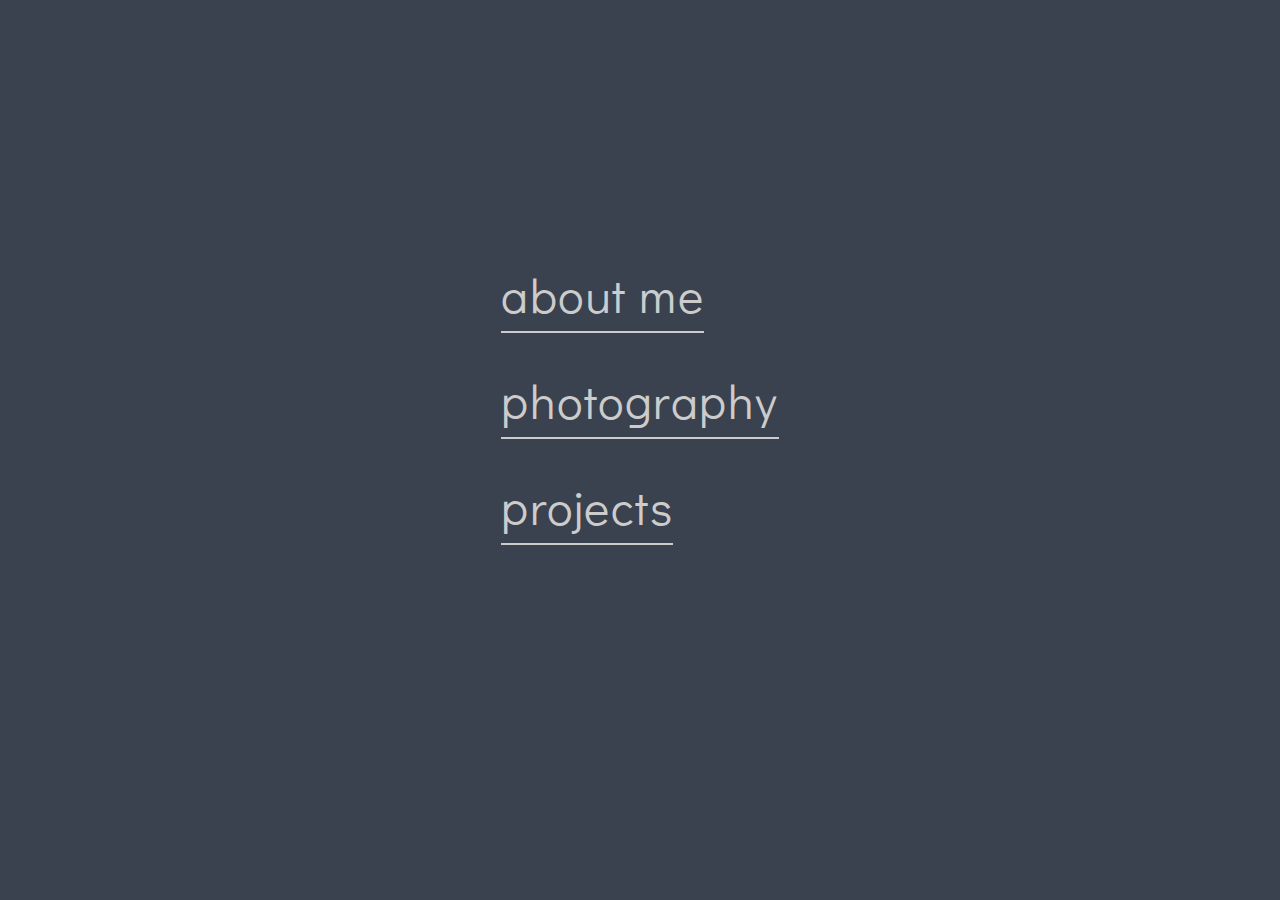
<file: index.html>
<!doctype html><html>
<head>
<meta name=generator content="Hugo 0.87.0">
<meta charset=utf-8>
<meta http-equiv=x-ua-compatible content="chrome=1">
<meta name=HandheldFriendly content="True">
<meta name=MobileOptimized content="320">
<meta name=viewport content="width=device-width,initial-scale=1">
<meta name=referrer content="no-referrer">
<title>
Johannes Hahn
</title>
<link href=/index.xml rel=alternate type=application/rss+xml title="Johannes Hahn">
<link rel=stylesheet href=/css/main.min.c5514d3530979d291f3497facc20da1cec870028dbc2a3630b64bab8721bbe49.css integrity="sha256-xVFNNTCXnSkfNJf6zCDaHOyHACjbwqNjC2S6uHIbvkk=" crossorigin=anonymous media=screen>
<link rel=stylesheet href=/css/custom.css integrity crossorigin=anonymous media=screen>
<link rel=stylesheet href="https://fonts.googleapis.com/css?family=Didact+Gothic">
<meta name=twitter:card content="summary">
<meta name=twitter:title content="Johannes Hahn">
<meta name=twitter:description content>
<meta property="og:title" content="Johannes Hahn">
<meta property="og:description" content>
<meta property="og:type" content="website">
<meta property="og:url" content="https://renner.github.io/">
<title>Johannes Hahn</title>
</head>
<body>
<nav role=navigation class=flex-container id=splash>
<a href=about class=big-link>
about me
</a>
<a href=photography class=big-link>
photography
</a>
<a href=projects class=big-link>
projects
</a>
</nav>
</body>
</html>
</file>
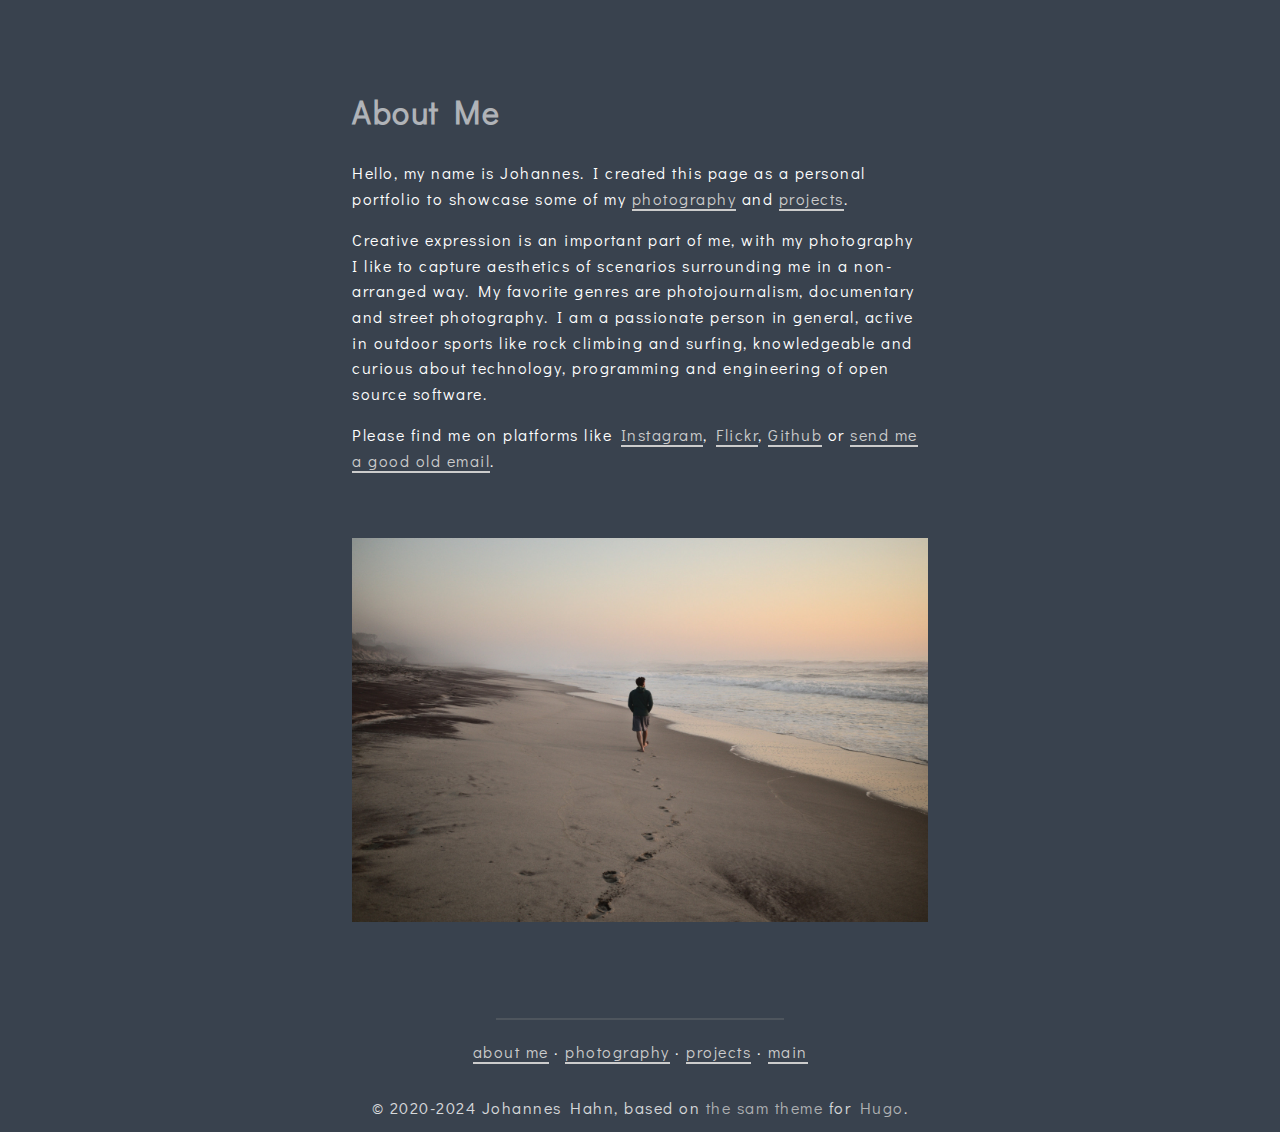
<file: about/index.html>
<!doctype html><html>
<head>
<meta charset=utf-8>
<meta http-equiv=x-ua-compatible content="chrome=1">
<meta name=HandheldFriendly content="True">
<meta name=MobileOptimized content="320">
<meta name=viewport content="width=device-width,initial-scale=1">
<meta name=referrer content="no-referrer">
<title>
About Me - Johannes Hahn
</title>
<link rel=stylesheet href=/css/main.min.c5514d3530979d291f3497facc20da1cec870028dbc2a3630b64bab8721bbe49.css integrity="sha256-xVFNNTCXnSkfNJf6zCDaHOyHACjbwqNjC2S6uHIbvkk=" crossorigin=anonymous media=screen>
<link rel=stylesheet href=/css/custom.css integrity crossorigin=anonymous media=screen>
<link rel=stylesheet href="https://fonts.googleapis.com/css?family=Didact+Gothic">
<meta name=twitter:card content="summary">
<meta name=twitter:title content="About Me">
<meta name=twitter:description content="Hello, my name is Johannes. I created this page as a personal portfolio to showcase some of my photography and projects.
Creative expression is an important part of me, with my photography I like to capture aesthetics of scenarios surrounding me in a non-arranged way. My favorite genres are photojournalism, documentary and street photography. I am a passionate person in general, active in outdoor sports like rock climbing and surfing, knowledgeable and curious about technology, programming and engineering of open source software.">
<meta property="og:title" content="About Me">
<meta property="og:description" content="Hello, my name is Johannes. I created this page as a personal portfolio to showcase some of my photography and projects.
Creative expression is an important part of me, with my photography I like to capture aesthetics of scenarios surrounding me in a non-arranged way. My favorite genres are photojournalism, documentary and street photography. I am a passionate person in general, active in outdoor sports like rock climbing and surfing, knowledgeable and curious about technology, programming and engineering of open source software.">
<meta property="og:type" content="article">
<meta property="og:url" content="https://renner.github.io/about/"><meta property="article:section" content>
<meta property="article:published_time" content="2020-06-14T00:00:00+00:00">
<meta property="article:modified_time" content="2020-06-14T00:00:00+00:00">
<title>
About Me
</title>
</head>
<body>
<header class="wrap flex-container">
<h1>About Me</h1>
</header>
<main class=wrap>
<article role=article class=flex-container><p>Hello, my name is Johannes. I created this page as a personal portfolio to showcase some of my <a href=/photography>photography</a> and <a href=/projects>projects</a>.</p>
<p>Creative expression is an important part of me, with my photography I like to capture aesthetics of scenarios surrounding me in a non-arranged way. My favorite genres are photojournalism, documentary and street photography. I am a passionate person in general, active in outdoor sports like rock climbing and surfing, knowledgeable and curious about technology, programming and engineering of open source software.</p>
<p>Please find me on platforms like <a href=https://www.instagram.com/hahn.photos>Instagram</a>, <a href=https://www.flickr.com/photos/139561037@N05>Flickr</a>, <a href=https://github.com/renner>Github</a> or <a href=mailto:jrenner@posteo.net>send me a good old email</a>.</p>
<p><p style=text-align:center>
<img src=/images/me.jpg alt=Me>
</p>
</p>
</article>
<nav role=navigation class="flex-container bottom-menu">
<hr>
<p>
<a href=/about>about me</a>
&#183;
<a href=/photography>photography</a>
&#183;
<a href=/projects>projects</a>
&#183;
<a href=/>
main
</a>
</p>
</nav>
</main>
<footer class="flex-container footer">© 2020-2024 Johannes Hahn, based on <a href=https://github.com/victoriadrake/hugo-theme-sam>the sam theme</a> for <a href=https://gohugo.io>Hugo</a>.
</footer>
</body>
</html>
</file>
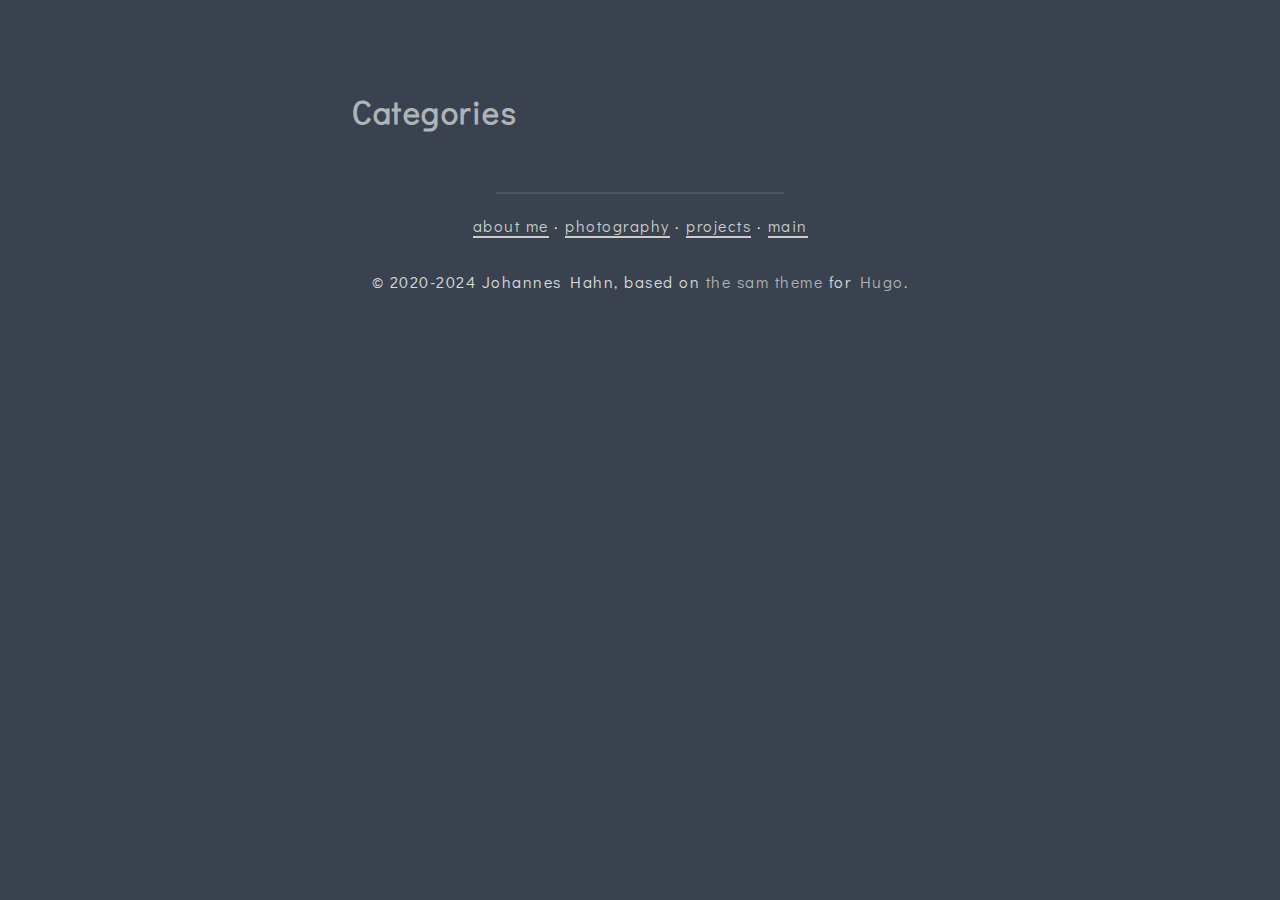
<file: categories/index.html>
<!doctype html><html>
<head>
<meta charset=utf-8>
<meta http-equiv=x-ua-compatible content="chrome=1">
<meta name=HandheldFriendly content="True">
<meta name=MobileOptimized content="320">
<meta name=viewport content="width=device-width,initial-scale=1">
<meta name=referrer content="no-referrer">
<title>
Categories - Johannes Hahn
</title>
<link href=/categories/index.xml rel=alternate type=application/rss+xml title="Johannes Hahn">
<link rel=stylesheet href=/css/main.min.c5514d3530979d291f3497facc20da1cec870028dbc2a3630b64bab8721bbe49.css integrity="sha256-xVFNNTCXnSkfNJf6zCDaHOyHACjbwqNjC2S6uHIbvkk=" crossorigin=anonymous media=screen>
<link rel=stylesheet href=/css/custom.css integrity crossorigin=anonymous media=screen>
<link rel=stylesheet href="https://fonts.googleapis.com/css?family=Didact+Gothic">
<meta name=twitter:card content="summary">
<meta name=twitter:title content="Categories">
<meta name=twitter:description content>
<meta property="og:title" content="Categories">
<meta property="og:description" content>
<meta property="og:type" content="website">
<meta property="og:url" content="https://renner.github.io/categories/">
<title>
Categories
</title>
</head>
<body>
<header class="wrap flex-container">
<h1>Categories</h1>
</header>
<main class=wrap>
<article class=flex-container>
</article>
<nav role=navigation>
<ul>
</ul>
</nav>
<nav role=navigation class="flex-container bottom-menu">
<hr>
<p>
<a href=/about>about me</a>
&#183;
<a href=/photography>photography</a>
&#183;
<a href=/projects>projects</a>
&#183;
<a href=/>
main
</a>
</p>
</nav>
</main>
<footer class="flex-container footer">© 2020-2024 Johannes Hahn, based on <a href=https://github.com/victoriadrake/hugo-theme-sam>the sam theme</a> for <a href=https://gohugo.io>Hugo</a>.
</footer>
</body>
</html>
</file>
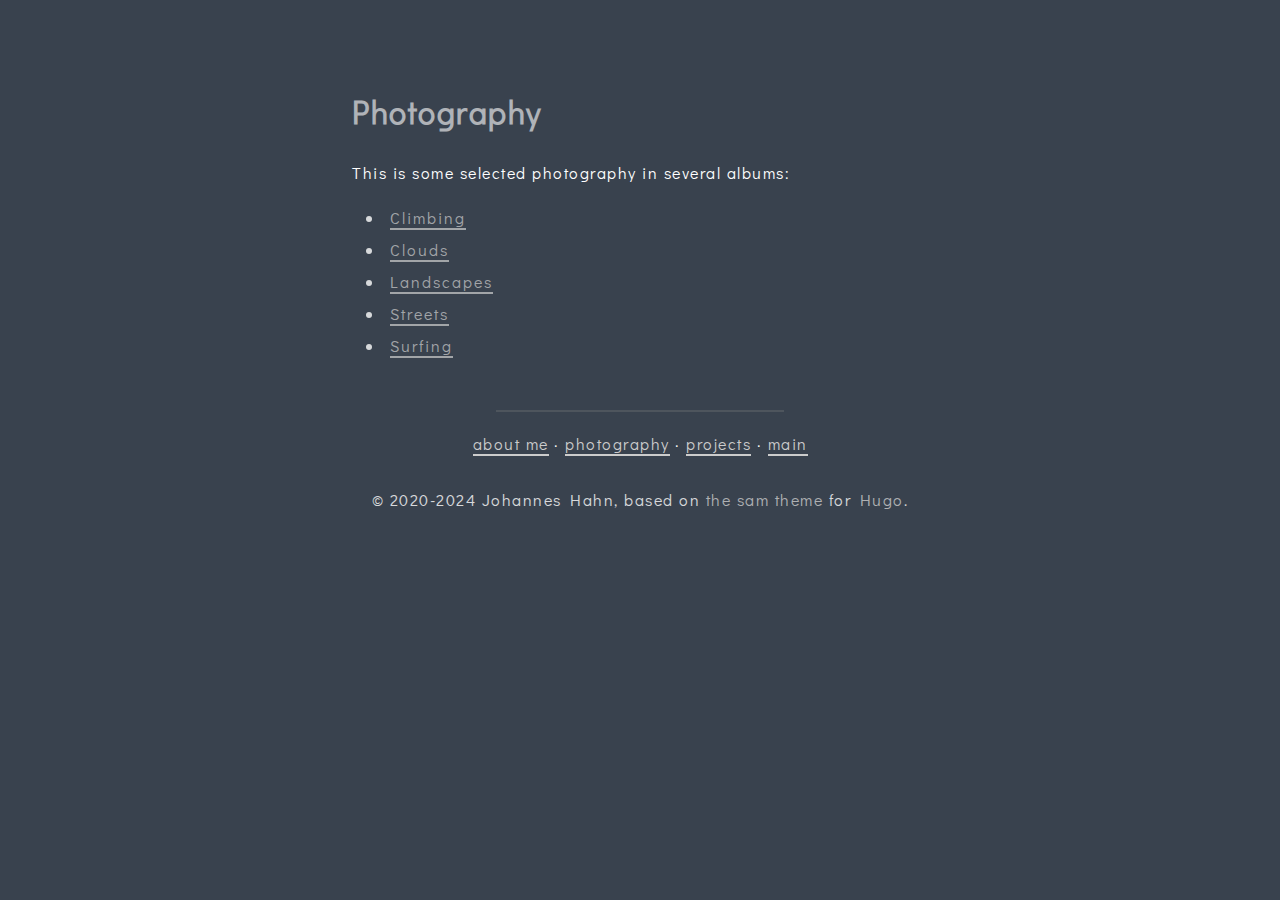
<file: photography/index.html>
<!doctype html><html>
<head>
<meta charset=utf-8>
<meta http-equiv=x-ua-compatible content="chrome=1">
<meta name=HandheldFriendly content="True">
<meta name=MobileOptimized content="320">
<meta name=viewport content="width=device-width,initial-scale=1">
<meta name=referrer content="no-referrer">
<title>
Photography - Johannes Hahn
</title>
<link rel=stylesheet href=/css/main.min.c5514d3530979d291f3497facc20da1cec870028dbc2a3630b64bab8721bbe49.css integrity="sha256-xVFNNTCXnSkfNJf6zCDaHOyHACjbwqNjC2S6uHIbvkk=" crossorigin=anonymous media=screen>
<link rel=stylesheet href=/css/custom.css integrity crossorigin=anonymous media=screen>
<link rel=stylesheet href="https://fonts.googleapis.com/css?family=Didact+Gothic">
<meta name=twitter:card content="summary">
<meta name=twitter:title content="Photography">
<meta name=twitter:description content="This is some selected photography in several albums:
 Climbing Clouds Landscapes Streets Surfing  ">
<meta property="og:title" content="Photography">
<meta property="og:description" content="This is some selected photography in several albums:
 Climbing Clouds Landscapes Streets Surfing  ">
<meta property="og:type" content="article">
<meta property="og:url" content="https://renner.github.io/photography/"><meta property="article:section" content>
<meta property="article:published_time" content="2020-06-14T00:00:00+00:00">
<meta property="article:modified_time" content="2020-06-14T00:00:00+00:00">
<title>
Photography
</title>
</head>
<body>
<header class="wrap flex-container">
<h1>Photography</h1>
</header>
<main class=wrap>
<article role=article class=flex-container><p>This is some selected photography in several albums:</p>
<ul>
<li><a href=climbing>Climbing</a></li>
<li><a href=clouds>Clouds</a></li>
<li><a href=landscapes>Landscapes</a></li>
<li><a href=streets>Streets</a></li>
<li><a href=surfing>Surfing</a></li>
</ul>
</article>
<nav role=navigation class="flex-container bottom-menu">
<hr>
<p>
<a href=/about>about me</a>
&#183;
<a href=/photography>photography</a>
&#183;
<a href=/projects>projects</a>
&#183;
<a href=/>
main
</a>
</p>
</nav>
</main>
<footer class="flex-container footer">© 2020-2024 Johannes Hahn, based on <a href=https://github.com/victoriadrake/hugo-theme-sam>the sam theme</a> for <a href=https://gohugo.io>Hugo</a>.
</footer>
</body>
</html>
</file>
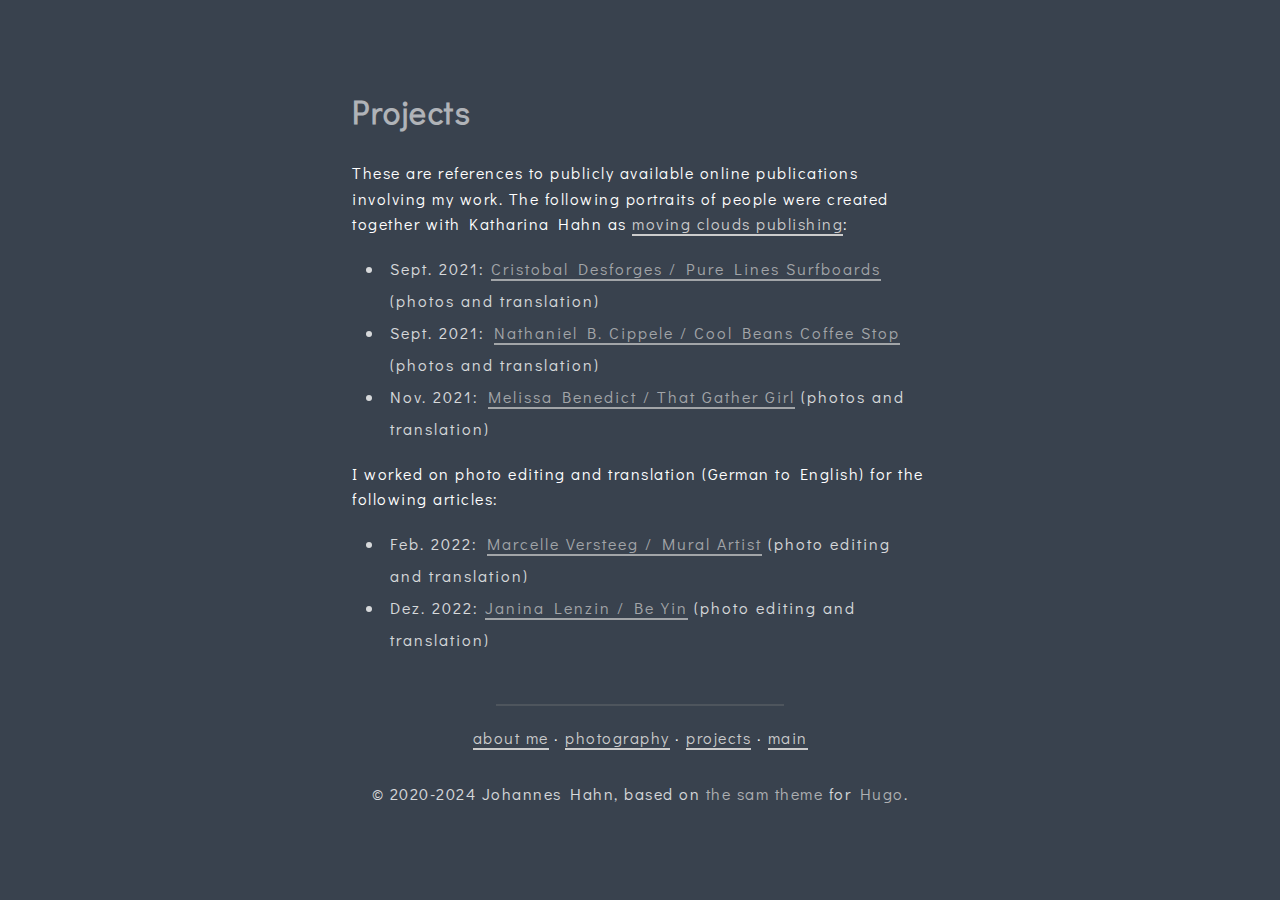
<file: projects/index.html>
<!doctype html><html>
<head>
<meta charset=utf-8>
<meta http-equiv=x-ua-compatible content="chrome=1">
<meta name=HandheldFriendly content="True">
<meta name=MobileOptimized content="320">
<meta name=viewport content="width=device-width,initial-scale=1">
<meta name=referrer content="no-referrer">
<title>
Projects - Johannes Hahn
</title>
<link rel=stylesheet href=/css/main.min.c5514d3530979d291f3497facc20da1cec870028dbc2a3630b64bab8721bbe49.css integrity="sha256-xVFNNTCXnSkfNJf6zCDaHOyHACjbwqNjC2S6uHIbvkk=" crossorigin=anonymous media=screen>
<link rel=stylesheet href=/css/custom.css integrity crossorigin=anonymous media=screen>
<link rel=stylesheet href="https://fonts.googleapis.com/css?family=Didact+Gothic">
<meta name=twitter:card content="summary">
<meta name=twitter:title content="Projects">
<meta name=twitter:description content="These are references to publicly available online publications involving my work. The following portraits of people were created together with Katharina Hahn as moving clouds publishing:
 Sept. 2021: Cristobal Desforges / Pure Lines Surfboards (photos and translation) Sept. 2021: Nathaniel B. Cippele / Cool Beans Coffee Stop (photos and translation) Nov. 2021: Melissa Benedict / That Gather Girl (photos and translation)  I worked on photo editing and translation (German to English) for the following articles:">
<meta property="og:title" content="Projects">
<meta property="og:description" content="These are references to publicly available online publications involving my work. The following portraits of people were created together with Katharina Hahn as moving clouds publishing:
 Sept. 2021: Cristobal Desforges / Pure Lines Surfboards (photos and translation) Sept. 2021: Nathaniel B. Cippele / Cool Beans Coffee Stop (photos and translation) Nov. 2021: Melissa Benedict / That Gather Girl (photos and translation)  I worked on photo editing and translation (German to English) for the following articles:">
<meta property="og:type" content="article">
<meta property="og:url" content="https://renner.github.io/projects/"><meta property="article:section" content>
<meta property="article:published_time" content="2022-01-01T00:00:00+00:00">
<meta property="article:modified_time" content="2022-01-01T00:00:00+00:00">
<title>
Projects
</title>
</head>
<body>
<header class="wrap flex-container">
<h1>Projects</h1>
</header>
<main class=wrap>
<article role=article class=flex-container><p>These are references to publicly available online publications involving my work. The following portraits of people were created together with Katharina Hahn as <a href=https://en.kekoa.life/moving-clouds-publishing>moving clouds publishing</a>:</p>
<ul>
<li>Sept. 2021: <a href=https://en.kekoa.life/cristobal-desforges>Cristobal Desforges / Pure Lines Surfboards</a> (photos and translation)</li>
<li>Sept. 2021: <a href=https://en.kekoa.life/nathaniel-cippele>Nathaniel B. Cippele / Cool Beans Coffee Stop</a> (photos and translation)</li>
<li>Nov. 2021: <a href=https://en.kekoa.life/melissa-benedict>Melissa Benedict / That Gather Girl</a> (photos and translation)</li>
</ul>
<p>I worked on photo editing and translation (German to English) for the following articles:</p>
<ul>
<li>Feb. 2022: <a href=https://en.kekoa.life/marcelle-versteeg>Marcelle Versteeg / Mural Artist</a> (photo editing and translation)</li>
<li>Dez. 2022: <a href=https://en.kekoa.life/janinalenzin>Janina Lenzin / Be Yin</a> (photo editing and translation)</li>
</ul>
</article>
<nav role=navigation class="flex-container bottom-menu">
<hr>
<p>
<a href=/about>about me</a>
&#183;
<a href=/photography>photography</a>
&#183;
<a href=/projects>projects</a>
&#183;
<a href=/>
main
</a>
</p>
</nav>
</main>
<footer class="flex-container footer">© 2020-2024 Johannes Hahn, based on <a href=https://github.com/victoriadrake/hugo-theme-sam>the sam theme</a> for <a href=https://gohugo.io>Hugo</a>.
</footer>
</body>
</html>
</file>
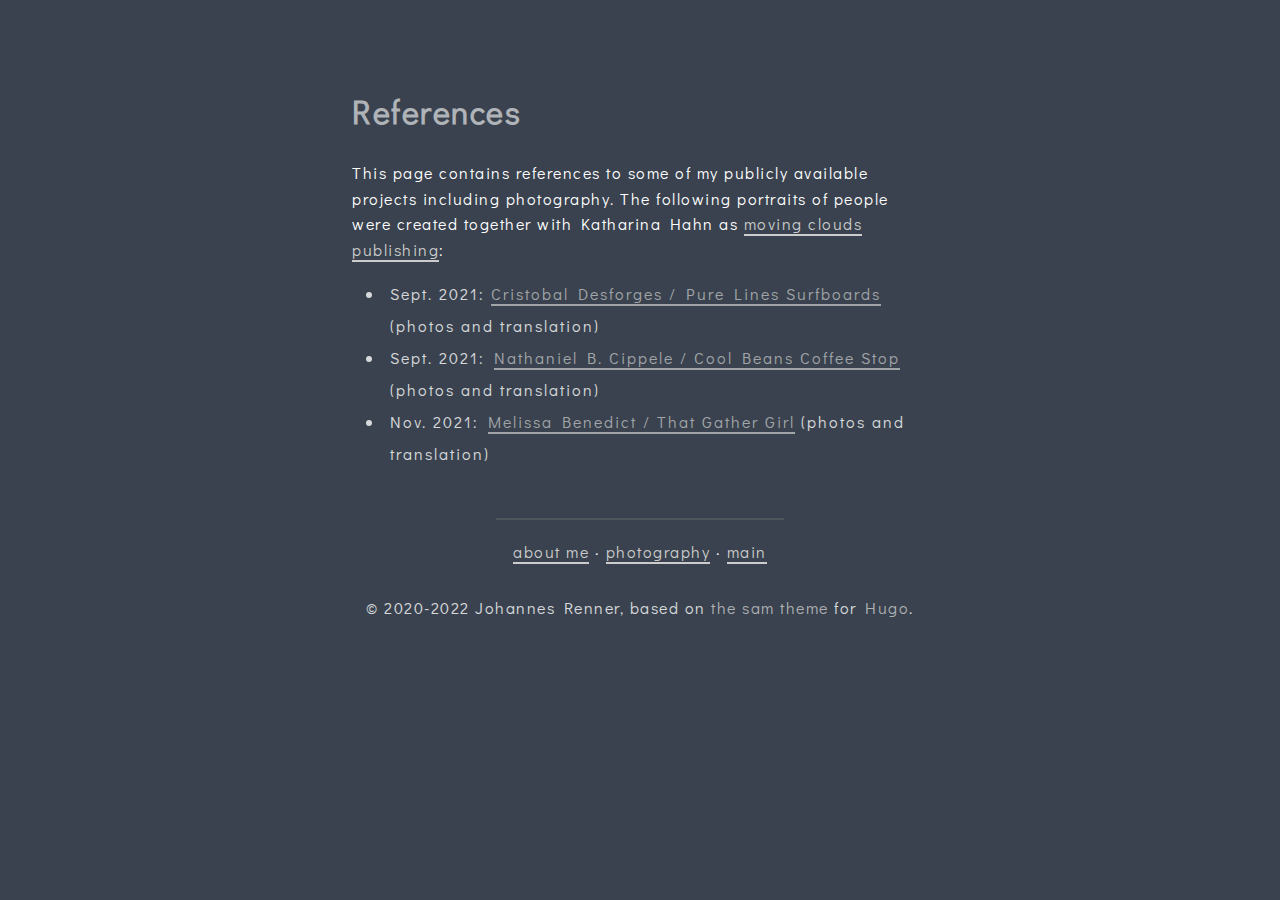
<file: references/index.html>
<!doctype html><html>
<head>
<meta charset=utf-8>
<meta http-equiv=x-ua-compatible content="chrome=1">
<meta name=HandheldFriendly content="True">
<meta name=MobileOptimized content="320">
<meta name=viewport content="width=device-width,initial-scale=1">
<meta name=referrer content="no-referrer">
<title>
References - Johannes Renner
</title>
<link rel=stylesheet href=/css/main.min.c5514d3530979d291f3497facc20da1cec870028dbc2a3630b64bab8721bbe49.css integrity="sha256-xVFNNTCXnSkfNJf6zCDaHOyHACjbwqNjC2S6uHIbvkk=" crossorigin=anonymous media=screen>
<link rel=stylesheet href=/css/custom.css integrity crossorigin=anonymous media=screen>
<link rel=stylesheet href="https://fonts.googleapis.com/css?family=Didact+Gothic">
<meta name=twitter:card content="summary">
<meta name=twitter:title content="References">
<meta name=twitter:description content="This page contains references to some of my publicly available projects including photography. The following portraits of people were created together with Katharina Hahn as moving clouds publishing:
 Sept. 2021: Cristobal Desforges / Pure Lines Surfboards (photos and translation) Sept. 2021: Nathaniel B. Cippele / Cool Beans Coffee Stop (photos and translation) Nov. 2021: Melissa Benedict / That Gather Girl (photos and translation)  ">
<meta property="og:title" content="References">
<meta property="og:description" content="This page contains references to some of my publicly available projects including photography. The following portraits of people were created together with Katharina Hahn as moving clouds publishing:
 Sept. 2021: Cristobal Desforges / Pure Lines Surfboards (photos and translation) Sept. 2021: Nathaniel B. Cippele / Cool Beans Coffee Stop (photos and translation) Nov. 2021: Melissa Benedict / That Gather Girl (photos and translation)  ">
<meta property="og:type" content="article">
<meta property="og:url" content="https://renner.github.io/references/"><meta property="article:section" content>
<meta property="article:published_time" content="2022-01-01T00:00:00+00:00">
<meta property="article:modified_time" content="2022-01-01T00:00:00+00:00">
<title>
References
</title>
</head>
<body>
<header class="wrap flex-container">
<h1>References</h1>
</header>
<main class=wrap>
<article role=article class=flex-container><p>This page contains references to some of my publicly available projects including photography. The following portraits of people were created together with Katharina Hahn as <a href=https://en.kekoa.life/moving-clouds-publishing>moving clouds publishing</a>:</p>
<ul>
<li>Sept. 2021: <a href=https://en.kekoa.life/cristobal-desforges>Cristobal Desforges / Pure Lines Surfboards</a> (photos and translation)</li>
<li>Sept. 2021: <a href=https://en.kekoa.life/nathaniel-cippele>Nathaniel B. Cippele / Cool Beans Coffee Stop</a> (photos and translation)</li>
<li>Nov. 2021: <a href=https://en.kekoa.life/melissa-benedict>Melissa Benedict / That Gather Girl</a> (photos and translation)</li>
</ul>
</article>
<nav role=navigation class="flex-container bottom-menu">
<hr>
<p>
<a href=/about>about me</a>
&#183;
<a href=/photography>photography</a>
&#183;
<a href=/>
main
</a>
</p>
</nav>
</main>
<footer class="flex-container footer">© 2020-2022 Johannes Renner, based on <a href=https://github.com/victoriadrake/hugo-theme-sam>the sam theme</a> for <a href=https://gohugo.io>Hugo</a>.
</footer>
</body>
</html>
</file>
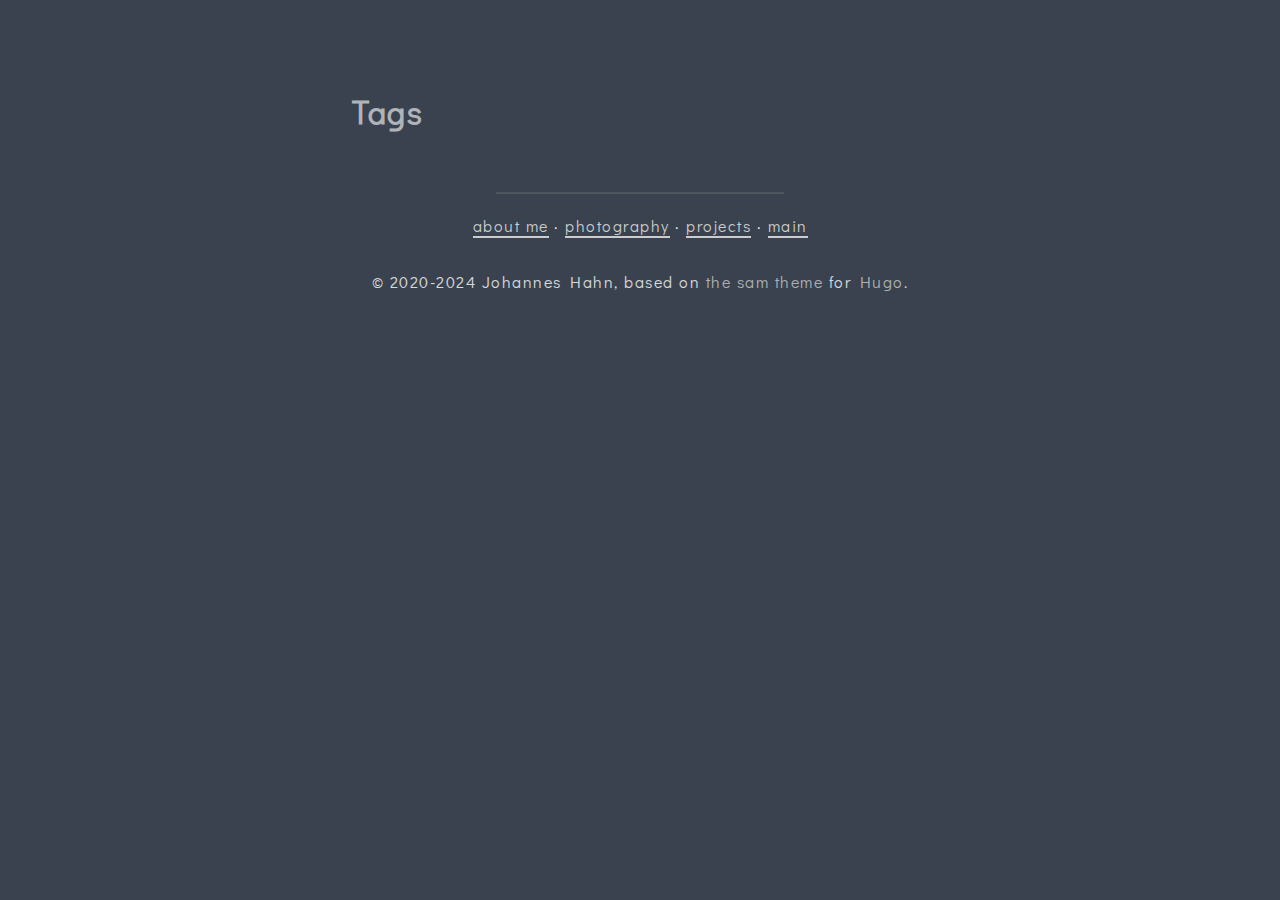
<file: tags/index.html>
<!doctype html><html>
<head>
<meta charset=utf-8>
<meta http-equiv=x-ua-compatible content="chrome=1">
<meta name=HandheldFriendly content="True">
<meta name=MobileOptimized content="320">
<meta name=viewport content="width=device-width,initial-scale=1">
<meta name=referrer content="no-referrer">
<title>
Tags - Johannes Hahn
</title>
<link href=/tags/index.xml rel=alternate type=application/rss+xml title="Johannes Hahn">
<link rel=stylesheet href=/css/main.min.c5514d3530979d291f3497facc20da1cec870028dbc2a3630b64bab8721bbe49.css integrity="sha256-xVFNNTCXnSkfNJf6zCDaHOyHACjbwqNjC2S6uHIbvkk=" crossorigin=anonymous media=screen>
<link rel=stylesheet href=/css/custom.css integrity crossorigin=anonymous media=screen>
<link rel=stylesheet href="https://fonts.googleapis.com/css?family=Didact+Gothic">
<meta name=twitter:card content="summary">
<meta name=twitter:title content="Tags">
<meta name=twitter:description content>
<meta property="og:title" content="Tags">
<meta property="og:description" content>
<meta property="og:type" content="website">
<meta property="og:url" content="https://renner.github.io/tags/">
<title>
Tags
</title>
</head>
<body>
<header class="wrap flex-container">
<h1>Tags</h1>
</header>
<main class=wrap>
<article class=flex-container>
</article>
<nav role=navigation>
<ul>
</ul>
</nav>
<nav role=navigation class="flex-container bottom-menu">
<hr>
<p>
<a href=/about>about me</a>
&#183;
<a href=/photography>photography</a>
&#183;
<a href=/projects>projects</a>
&#183;
<a href=/>
main
</a>
</p>
</nav>
</main>
<footer class="flex-container footer">© 2020-2024 Johannes Hahn, based on <a href=https://github.com/victoriadrake/hugo-theme-sam>the sam theme</a> for <a href=https://gohugo.io>Hugo</a>.
</footer>
</body>
</html>
</file>
